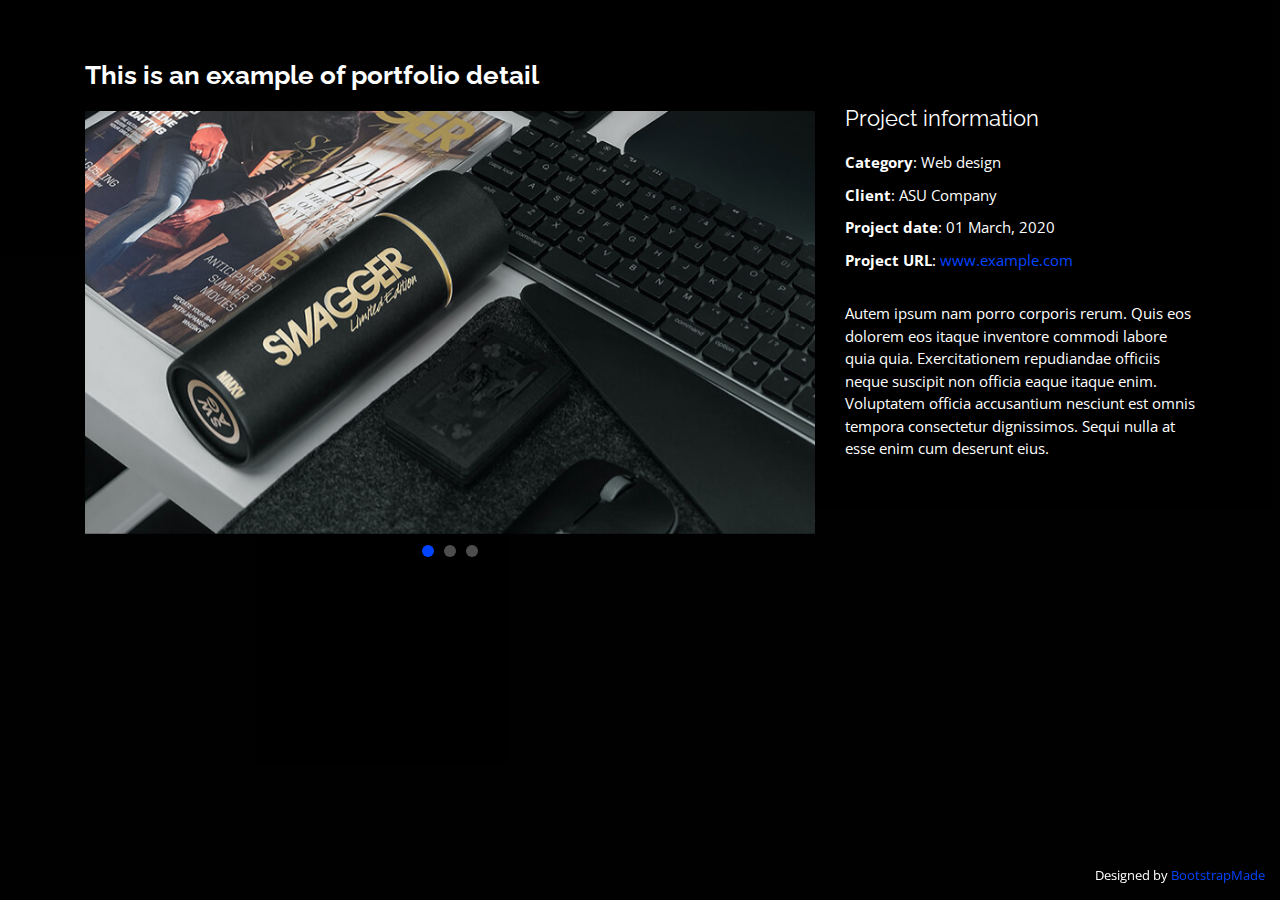
<file: portfolio-details.html>
<!DOCTYPE html>
<html lang="en">

<head>
  <meta charset="utf-8">
  <meta content="width=device-width, initial-scale=1.0" name="viewport">

  <title>Portfolio Details - Personal Bootstrap Template</title>
  <meta content="" name="description">
  <meta content="" name="keywords">

  <!-- Favicons -->
  <link href="assets/img/favicon.png" rel="icon">
  <link href="assets/img/apple-touch-icon.png" rel="apple-touch-icon">

  <!-- Google Fonts -->
  <link href="https://fonts.googleapis.com/css?family=Open+Sans:300,300i,400,400i,600,600i,700,700i|Raleway:300,300i,400,400i,500,500i,600,600i,700,700i|Poppins:300,300i,400,400i,500,500i,600,600i,700,700i" rel="stylesheet">

  <!-- Vendor CSS Files -->
  <link href="assets/vendor/bootstrap/css/bootstrap.min.css" rel="stylesheet">
  <link href="assets/vendor/icofont/icofont.min.css" rel="stylesheet">
  <link href="assets/vendor/remixicon/remixicon.css" rel="stylesheet">
  <link href="assets/vendor/owl.carousel/assets/owl.carousel.min.css" rel="stylesheet">
  <link href="assets/vendor/boxicons/css/boxicons.min.css" rel="stylesheet">
  <link href="assets/vendor/venobox/venobox.css" rel="stylesheet">

  <!-- Template Main CSS File -->
  <link href="assets/css/style.css" rel="stylesheet">

  <!-- =======================================================
  * Template Name: Personal - v2.5.1
  * Template URL: https://bootstrapmade.com/personal-free-resume-bootstrap-template/
  * Author: BootstrapMade.com
  * License: https://bootstrapmade.com/license/
  ======================================================== -->
</head>

<body>

  <main id="main">

    <!-- ======= Portfolio Details ======= -->
    <div id="portfolio-details" class="portfolio-details">
      <div class="container">

        <div class="row">

          <div class="col-lg-8">
            <h2 class="portfolio-title">This is an example of portfolio detail</h2>
            <div class="owl-carousel portfolio-details-carousel">
              <img src="assets/img/portfolio/portfolio-details-1.jpg" class="img-fluid" alt="">
              <img src="assets/img/portfolio/portfolio-details-2.jpg" class="img-fluid" alt="">
              <img src="assets/img/portfolio/portfolio-details-3.jpg" class="img-fluid" alt="">
            </div>
          </div>

          <div class="col-lg-4 portfolio-info">
            <h3>Project information</h3>
            <ul>
              <li><strong>Category</strong>: Web design</li>
              <li><strong>Client</strong>: ASU Company</li>
              <li><strong>Project date</strong>: 01 March, 2020</li>
              <li><strong>Project URL</strong>: <a href="#">www.example.com</a></li>
            </ul>

            <p>
              Autem ipsum nam porro corporis rerum. Quis eos dolorem eos itaque inventore commodi labore quia quia. Exercitationem repudiandae officiis neque suscipit non officia eaque itaque enim. Voluptatem officia accusantium nesciunt est omnis tempora consectetur dignissimos. Sequi nulla at esse enim cum deserunt eius.
            </p>
          </div>

        </div>

      </div>
    </div><!-- End Portfolio Details -->

  </main><!-- End #main -->

  <div class="credits">
    <!-- All the links in the footer should remain intact. -->
    <!-- You can delete the links only if you purchased the pro version. -->
    <!-- Licensing information: https://bootstrapmade.com/license/ -->
    <!-- Purchase the pro version with working PHP/AJAX contact form: https://bootstrapmade.com/personal-free-resume-bootstrap-template/ -->
    Designed by <a href="https://bootstrapmade.com/">BootstrapMade</a>
  </div>

  <!-- Vendor JS Files -->
  <script src="assets/vendor/jquery/jquery.min.js"></script>
  <script src="assets/vendor/bootstrap/js/bootstrap.bundle.min.js"></script>
  <script src="assets/vendor/jquery.easing/jquery.easing.min.js"></script>
  <script src="assets/vendor/php-email-form/validate.js"></script>
  <script src="assets/vendor/waypoints/jquery.waypoints.min.js"></script>
  <script src="assets/vendor/counterup/counterup.min.js"></script>
  <script src="assets/vendor/owl.carousel/owl.carousel.min.js"></script>
  <script src="assets/vendor/isotope-layout/isotope.pkgd.min.js"></script>
  <script src="assets/vendor/venobox/venobox.min.js"></script>

  <!-- Template Main JS File -->
  <script src="assets/js/main.js"></script>

</body>

</html>
</file>
<file: assets/vendor/venobox/venobox.css>
/* ------ venobox.css --------*/
.vbox-overlay *, .vbox-overlay *:before, .vbox-overlay *:after{
    -webkit-backface-visibility: hidden;
    -webkit-box-sizing:border-box;
    -moz-box-sizing:border-box;
    box-sizing:border-box;
}
.vbox-overlay * { 
    -webkit-backface-visibility: visible;
    backface-visibility: visible;
}
.vbox-overlay{
    display: -webkit-flex;
    display: flex;
    -webkit-flex-direction: column;
    flex-direction: column;
    -webkit-justify-content: center;
    justify-content: center;
    -webkit-align-items: center;
    align-items: center;
    position: fixed;
    left: 0;
    top: 0;
    bottom: 0;
    right: 0;
    z-index: 999999;
}

/* ----- navigation ----- */
.vbox-title{
    width: 100%;
    height: 40px;
    float: left;
    text-align: center;
    line-height: 28px;
    font-size: 12px;
    padding: 6px 50px;
    overflow: hidden;
    position: fixed;
    display: none;
    left: 0;
    z-index: 89;
}
.vbox-close{
    cursor: pointer;
    position: fixed;
    top: -1px;
    right: 0;
    width: 50px;
    height: 40px;
    padding: 6px;
    display: block;
    background-position:10px center;
    overflow: hidden;
    font-size: 24px;
    line-height: 1;
    text-align: center;
    z-index: 99;
}
.vbox-left{
    cursor: pointer;
    position: fixed;
    left: 0;
    height: 40px;
    overflow: hidden;
    line-height: 28px;
    font-size: 12px;
    z-index: 99;
    display: flex;
    align-items:center;
}
.vbox-num{
    display: inline-block;
    margin: 6px 0 6px 15px;
}
/* ----- Social share ----- */
.vbox-share{
    line-height: 28px;
    font-size: 12px;
    overflow: hidden;
    position: fixed;
    left: 0;
    z-index: 98;
    display: flex;
    align-items:center;
    justify-content: center;
    width: 100%;
    text-align: center;
}
.vbox-share svg{
    max-height: 28px;
    width: 28px;
    z-index: 10;
    margin-left: 12px;
    margin-top: 6px;
    margin-bottom: 6px;
    vertical-align: middle;
}


/* ----- navigation ARROWS ----- */
.vbox-next, .vbox-prev{
    position: fixed;
    top: 50%;
    margin-top: -15px;
    overflow: hidden;
    cursor: pointer;
    display: block;
    width: 45px;
    height: 45px;
    z-index: 99;
}
.vbox-next span, .vbox-prev span{
    position: relative;
    width: 20px;
    height: 20px;
    border: 2px solid transparent;
    border-top-color: #B6B6B6;
    border-right-color: #B6B6B6;
    text-indent: -100px;
    position: absolute;
    top: 8px;
    display: block;
}
.vbox-prev{
    left: 15px;
}
.vbox-next{
    right: 15px;
}
.vbox-prev span{
    left: 10px;
    -ms-transform: rotate(-135deg);
    -webkit-transform: rotate(-135deg);
    transform: rotate(-135deg);
}
.vbox-next span{
    -ms-transform: rotate(45deg);
    -webkit-transform: rotate(45deg);
    transform: rotate(45deg);
    right: 10px;
}
/* ------- inline window ------ */
.vbox-inline{
    width: 420px;
    height: 315px;
    height: 70vh;
    padding: 10px;
    background: #fff;
    margin: 0 auto;
    overflow: auto;
    text-align: left;
}
/* ------- Video & iFrames window ------ */
.venoframe{
    max-width: 100%;
    width: 100%;
    border: none;
    width: 100%;
    height: 260px;
    height: 70vh;
}
.venoframe.vbvid{
    height: 260px;
}
@media (min-width: 768px) {
    .venoframe, .vbox-inline{
        width: 90%;
        height: 360px;
        height: 70vh;
    }
    .venoframe.vbvid{
        width: 640px;
        height: 360px;
    }
}
@media (min-width: 992px) {
    .venoframe, .vbox-inline{
        max-width: 1200px;
        width: 80%;
        height: 540px;
        height: 70vh;
    }
    .venoframe.vbvid{
        width: 960px;
        height: 540px;
    }
}
/* 
Please do NOT edit this part! 
or at least read this note: http://i.imgur.com/7C0ws9e.gif
*/
.vbox-open{
    overflow: hidden;
}
.vbox-container{
    position: absolute;
    left: 0;
    right: 0;
    top: 0;
    bottom: 0;
    overflow-x: hidden;
    overflow-y: scroll;
    overflow-scrolling: touch;
    -webkit-overflow-scrolling: touch;
    z-index: 20;
    max-height: 100%;

}

.vbox-content{
    text-align: center;
    float: left;
    width: 100%;
    position: relative;
    overflow: hidden;
    padding: 20px 4%;
}
.vbox-container img{
    max-width: 100%;
    height: auto;
}
.vbox-figlio{
    box-shadow: 0 0 12px rgba(0,0,0,0.19), 0 6px 6px rgba(0,0,0,0.23);
    max-width: 100%;
    text-align: initial;
}
img.vbox-figlio{
    -webkit-user-select: none;
-khtml-user-select: none;
-moz-user-select: none;
-o-user-select: none;
user-select: none;
}
.vbox-content.swipe-left{
    margin-left: -200px !important;
}
.vbox-content.swipe-right{
    margin-left: 200px !important;
}
.vbox-animated{
    webkit-transition: margin 300ms ease-out;
    transition: margin 300ms ease-out;
}

/* ---------- preloader ----------
 * SPINKIT 
 * http://tobiasahlin.com/spinkit/
-------------------------------- */
.sk-double-bounce,.sk-rotating-plane{width:40px;height:40px;margin:40px auto}.sk-rotating-plane{background-color:#333;-webkit-animation:sk-rotatePlane 1.2s infinite ease-in-out;animation:sk-rotatePlane 1.2s infinite ease-in-out}@-webkit-keyframes sk-rotatePlane{0%{-webkit-transform:perspective(120px) rotateX(0) rotateY(0);transform:perspective(120px) rotateX(0) rotateY(0)}50%{-webkit-transform:perspective(120px) rotateX(-180.1deg) rotateY(0);transform:perspective(120px) rotateX(-180.1deg) rotateY(0)}100%{-webkit-transform:perspective(120px) rotateX(-180deg) rotateY(-179.9deg);transform:perspective(120px) rotateX(-180deg) rotateY(-179.9deg)}}@keyframes sk-rotatePlane{0%{-webkit-transform:perspective(120px) rotateX(0) rotateY(0);transform:perspective(120px) rotateX(0) rotateY(0)}50%{-webkit-transform:perspective(120px) rotateX(-180.1deg) rotateY(0);transform:perspective(120px) rotateX(-180.1deg) rotateY(0)}100%{-webkit-transform:perspective(120px) rotateX(-180deg) rotateY(-179.9deg);transform:perspective(120px) rotateX(-180deg) rotateY(-179.9deg)}}.sk-double-bounce{position:relative}.sk-double-bounce .sk-child{width:100%;height:100%;border-radius:50%;background-color:#333;opacity:.6;position:absolute;top:0;left:0;-webkit-animation:sk-doubleBounce 2s infinite ease-in-out;animation:sk-doubleBounce 2s infinite ease-in-out}.sk-chasing-dots .sk-child,.sk-spinner-pulse,.sk-three-bounce .sk-child{background-color:#333;border-radius:100%}.sk-double-bounce .sk-double-bounce2{-webkit-animation-delay:-1s;animation-delay:-1s}@-webkit-keyframes sk-doubleBounce{0%,100%{-webkit-transform:scale(0);transform:scale(0)}50%{-webkit-transform:scale(1);transform:scale(1)}}@keyframes sk-doubleBounce{0%,100%{-webkit-transform:scale(0);transform:scale(0)}50%{-webkit-transform:scale(1);transform:scale(1)}}.sk-wave{margin:40px auto;width:50px;height:40px;text-align:center;font-size:10px}.sk-wave .sk-rect{background-color:#333;height:100%;width:6px;display:inline-block;-webkit-animation:sk-waveStretchDelay 1.2s infinite ease-in-out;animation:sk-waveStretchDelay 1.2s infinite ease-in-out}.sk-wave .sk-rect1{-webkit-animation-delay:-1.2s;animation-delay:-1.2s}.sk-wave .sk-rect2{-webkit-animation-delay:-1.1s;animation-delay:-1.1s}.sk-wave .sk-rect3{-webkit-animation-delay:-1s;animation-delay:-1s}.sk-wave .sk-rect4{-webkit-animation-delay:-.9s;animation-delay:-.9s}.sk-wave .sk-rect5{-webkit-animation-delay:-.8s;animation-delay:-.8s}@-webkit-keyframes sk-waveStretchDelay{0%,100%,40%{-webkit-transform:scaleY(.4);transform:scaleY(.4)}20%{-webkit-transform:scaleY(1);transform:scaleY(1)}}@keyframes sk-waveStretchDelay{0%,100%,40%{-webkit-transform:scaleY(.4);transform:scaleY(.4)}20%{-webkit-transform:scaleY(1);transform:scaleY(1)}}.sk-wandering-cubes{margin:40px auto;width:40px;height:40px;position:relative}.sk-wandering-cubes .sk-cube{background-color:#333;width:10px;height:10px;position:absolute;top:0;left:0;-webkit-animation:sk-wanderingCube 1.8s ease-in-out -1.8s infinite both;animation:sk-wanderingCube 1.8s ease-in-out -1.8s infinite both}.sk-chasing-dots,.sk-spinner-pulse{width:40px;height:40px;margin:40px auto}.sk-wandering-cubes .sk-cube2{-webkit-animation-delay:-.9s;animation-delay:-.9s}@-webkit-keyframes sk-wanderingCube{0%{-webkit-transform:rotate(0);transform:rotate(0)}25%{-webkit-transform:translateX(30px) rotate(-90deg) scale(.5);transform:translateX(30px) rotate(-90deg) scale(.5)}50%{-webkit-transform:translateX(30px) translateY(30px) rotate(-179deg);transform:translateX(30px) translateY(30px) rotate(-179deg)}50.1%{-webkit-transform:translateX(30px) translateY(30px) rotate(-180deg);transform:translateX(30px) translateY(30px) rotate(-180deg)}75%{-webkit-transform:translateX(0) translateY(30px) rotate(-270deg) scale(.5);transform:translateX(0) translateY(30px) rotate(-270deg) scale(.5)}100%{-webkit-transform:rotate(-360deg);transform:rotate(-360deg)}}@keyframes sk-wanderingCube{0%{-webkit-transform:rotate(0);transform:rotate(0)}25%{-webkit-transform:translateX(30px) rotate(-90deg) scale(.5);transform:translateX(30px) rotate(-90deg) scale(.5)}50%{-webkit-transform:translateX(30px) translateY(30px) rotate(-179deg);transform:translateX(30px) translateY(30px) rotate(-179deg)}50.1%{-webkit-transform:translateX(30px) translateY(30px) rotate(-180deg);transform:translateX(30px) translateY(30px) rotate(-180deg)}75%{-webkit-transform:translateX(0) translateY(30px) rotate(-270deg) scale(.5);transform:translateX(0) translateY(30px) rotate(-270deg) scale(.5)}100%{-webkit-transform:rotate(-360deg);transform:rotate(-360deg)}}.sk-spinner-pulse{-webkit-animation:sk-pulseScaleOut 1s infinite ease-in-out;animation:sk-pulseScaleOut 1s infinite ease-in-out}@-webkit-keyframes sk-pulseScaleOut{0%{-webkit-transform:scale(0);transform:scale(0)}100%{-webkit-transform:scale(1);transform:scale(1);opacity:0}}@keyframes sk-pulseScaleOut{0%{-webkit-transform:scale(0);transform:scale(0)}100%{-webkit-transform:scale(1);transform:scale(1);opacity:0}}.sk-chasing-dots{position:relative;text-align:center;-webkit-animation:sk-chasingDotsRotate 2s infinite linear;animation:sk-chasingDotsRotate 2s infinite linear}.sk-chasing-dots .sk-child{width:60%;height:60%;display:inline-block;position:absolute;top:0;-webkit-animation:sk-chasingDotsBounce 2s infinite ease-in-out;animation:sk-chasingDotsBounce 2s infinite ease-in-out}.sk-chasing-dots .sk-dot2{top:auto;bottom:0;-webkit-animation-delay:-1s;animation-delay:-1s}@-webkit-keyframes sk-chasingDotsRotate{100%{-webkit-transform:rotate(360deg);transform:rotate(360deg)}}@keyframes sk-chasingDotsRotate{100%{-webkit-transform:rotate(360deg);transform:rotate(360deg)}}@-webkit-keyframes sk-chasingDotsBounce{0%,100%{-webkit-transform:scale(0);transform:scale(0)}50%{-webkit-transform:scale(1);transform:scale(1)}}@keyframes sk-chasingDotsBounce{0%,100%{-webkit-transform:scale(0);transform:scale(0)}50%{-webkit-transform:scale(1);transform:scale(1)}}.sk-three-bounce{margin:40px auto;width:80px;text-align:center}.sk-three-bounce .sk-child{width:20px;height:20px;display:inline-block;-webkit-animation:sk-three-bounce 1.4s ease-in-out 0s infinite both;animation:sk-three-bounce 1.4s ease-in-out 0s infinite both}.sk-circle .sk-child:before,.sk-fading-circle .sk-circle:before{display:block;border-radius:100%;content:'';background-color:#333}.sk-three-bounce .sk-bounce1{-webkit-animation-delay:-.32s;animation-delay:-.32s}.sk-three-bounce .sk-bounce2{-webkit-animation-delay:-.16s;animation-delay:-.16s}@-webkit-keyframes sk-three-bounce{0%,100%,80%{-webkit-transform:scale(0);transform:scale(0)}40%{-webkit-transform:scale(1);transform:scale(1)}}@keyframes sk-three-bounce{0%,100%,80%{-webkit-transform:scale(0);transform:scale(0)}40%{-webkit-transform:scale(1);transform:scale(1)}}.sk-circle{margin:40px auto;width:40px;height:40px;position:relative}.sk-circle .sk-child{width:100%;height:100%;position:absolute;left:0;top:0}.sk-circle .sk-child:before{margin:0 auto;width:15%;height:15%;-webkit-animation:sk-circleBounceDelay 1.2s infinite ease-in-out both;animation:sk-circleBounceDelay 1.2s infinite ease-in-out both}.sk-circle .sk-circle2{-webkit-transform:rotate(30deg);-ms-transform:rotate(30deg);transform:rotate(30deg)}.sk-circle .sk-circle3{-webkit-transform:rotate(60deg);-ms-transform:rotate(60deg);transform:rotate(60deg)}.sk-circle .sk-circle4{-webkit-transform:rotate(90deg);-ms-transform:rotate(90deg);transform:rotate(90deg)}.sk-circle .sk-circle5{-webkit-transform:rotate(120deg);-ms-transform:rotate(120deg);transform:rotate(120deg)}.sk-circle .sk-circle6{-webkit-transform:rotate(150deg);-ms-transform:rotate(150deg);transform:rotate(150deg)}.sk-circle .sk-circle7{-webkit-transform:rotate(180deg);-ms-transform:rotate(180deg);transform:rotate(180deg)}.sk-circle .sk-circle8{-webkit-transform:rotate(210deg);-ms-transform:rotate(210deg);transform:rotate(210deg)}.sk-circle .sk-circle9{-webkit-transform:rotate(240deg);-ms-transform:rotate(240deg);transform:rotate(240deg)}.sk-circle .sk-circle10{-webkit-transform:rotate(270deg);-ms-transform:rotate(270deg);transform:rotate(270deg)}.sk-circle .sk-circle11{-webkit-transform:rotate(300deg);-ms-transform:rotate(300deg);transform:rotate(300deg)}.sk-circle .sk-circle12{-webkit-transform:rotate(330deg);-ms-transform:rotate(330deg);transform:rotate(330deg)}.sk-circle .sk-circle2:before{-webkit-animation-delay:-1.1s;animation-delay:-1.1s}.sk-circle .sk-circle3:before{-webkit-animation-delay:-1s;animation-delay:-1s}.sk-circle .sk-circle4:before{-webkit-animation-delay:-.9s;animation-delay:-.9s}.sk-circle .sk-circle5:before{-webkit-animation-delay:-.8s;animation-delay:-.8s}.sk-circle .sk-circle6:before{-webkit-animation-delay:-.7s;animation-delay:-.7s}.sk-circle .sk-circle7:before{-webkit-animation-delay:-.6s;animation-delay:-.6s}.sk-circle .sk-circle8:before{-webkit-animation-delay:-.5s;animation-delay:-.5s}.sk-circle .sk-circle9:before{-webkit-animation-delay:-.4s;animation-delay:-.4s}.sk-circle .sk-circle10:before{-webkit-animation-delay:-.3s;animation-delay:-.3s}.sk-circle .sk-circle11:before{-webkit-animation-delay:-.2s;animation-delay:-.2s}.sk-circle .sk-circle12:before{-webkit-animation-delay:-.1s;animation-delay:-.1s}@-webkit-keyframes sk-circleBounceDelay{0%,100%,80%{-webkit-transform:scale(0);transform:scale(0)}40%{-webkit-transform:scale(1);transform:scale(1)}}@keyframes sk-circleBounceDelay{0%,100%,80%{-webkit-transform:scale(0);transform:scale(0)}40%{-webkit-transform:scale(1);transform:scale(1)}}.sk-cube-grid{width:40px;height:40px;margin:40px auto}.sk-cube-grid .sk-cube{width:33.33%;height:33.33%;background-color:#333;float:left;-webkit-animation:sk-cubeGridScaleDelay 1.3s infinite ease-in-out;animation:sk-cubeGridScaleDelay 1.3s infinite ease-in-out}.sk-cube-grid .sk-cube1{-webkit-animation-delay:.2s;animation-delay:.2s}.sk-cube-grid .sk-cube2{-webkit-animation-delay:.3s;animation-delay:.3s}.sk-cube-grid .sk-cube3{-webkit-animation-delay:.4s;animation-delay:.4s}.sk-cube-grid .sk-cube4{-webkit-animation-delay:.1s;animation-delay:.1s}.sk-cube-grid .sk-cube5{-webkit-animation-delay:.2s;animation-delay:.2s}.sk-cube-grid .sk-cube6{-webkit-animation-delay:.3s;animation-delay:.3s}.sk-cube-grid .sk-cube7{-webkit-animation-delay:0ms;animation-delay:0ms}.sk-cube-grid .sk-cube8{-webkit-animation-delay:.1s;animation-delay:.1s}.sk-cube-grid .sk-cube9{-webkit-animation-delay:.2s;animation-delay:.2s}@-webkit-keyframes sk-cubeGridScaleDelay{0%,100%,70%{-webkit-transform:scale3D(1,1,1);transform:scale3D(1,1,1)}35%{-webkit-transform:scale3D(0,0,1);transform:scale3D(0,0,1)}}@keyframes sk-cubeGridScaleDelay{0%,100%,70%{-webkit-transform:scale3D(1,1,1);transform:scale3D(1,1,1)}35%{-webkit-transform:scale3D(0,0,1);transform:scale3D(0,0,1)}}.sk-fading-circle{margin:40px auto;width:40px;height:40px;position:relative}.sk-fading-circle .sk-circle{width:100%;height:100%;position:absolute;left:0;top:0}.sk-fading-circle .sk-circle:before{margin:0 auto;width:15%;height:15%;-webkit-animation:sk-circleFadeDelay 1.2s infinite ease-in-out both;animation:sk-circleFadeDelay 1.2s infinite ease-in-out both}.sk-fading-circle .sk-circle2{-webkit-transform:rotate(30deg);-ms-transform:rotate(30deg);transform:rotate(30deg)}.sk-fading-circle .sk-circle3{-webkit-transform:rotate(60deg);-ms-transform:rotate(60deg);transform:rotate(60deg)}.sk-fading-circle .sk-circle4{-webkit-transform:rotate(90deg);-ms-transform:rotate(90deg);transform:rotate(90deg)}.sk-fading-circle .sk-circle5{-webkit-transform:rotate(120deg);-ms-transform:rotate(120deg);transform:rotate(120deg)}.sk-fading-circle .sk-circle6{-webkit-transform:rotate(150deg);-ms-transform:rotate(150deg);transform:rotate(150deg)}.sk-fading-circle .sk-circle7{-webkit-transform:rotate(180deg);-ms-transform:rotate(180deg);transform:rotate(180deg)}.sk-fading-circle .sk-circle8{-webkit-transform:rotate(210deg);-ms-transform:rotate(210deg);transform:rotate(210deg)}.sk-fading-circle .sk-circle9{-webkit-transform:rotate(240deg);-ms-transform:rotate(240deg);transform:rotate(240deg)}.sk-fading-circle .sk-circle10{-webkit-transform:rotate(270deg);-ms-transform:rotate(270deg);transform:rotate(270deg)}.sk-fading-circle .sk-circle11{-webkit-transform:rotate(300deg);-ms-transform:rotate(300deg);transform:rotate(300deg)}.sk-fading-circle .sk-circle12{-webkit-transform:rotate(330deg);-ms-transform:rotate(330deg);transform:rotate(330deg)}.sk-fading-circle .sk-circle2:before{-webkit-animation-delay:-1.1s;animation-delay:-1.1s}.sk-fading-circle .sk-circle3:before{-webkit-animation-delay:-1s;animation-delay:-1s}.sk-fading-circle .sk-circle4:before{-webkit-animation-delay:-.9s;animation-delay:-.9s}.sk-fading-circle .sk-circle5:before{-webkit-animation-delay:-.8s;animation-delay:-.8s}.sk-fading-circle .sk-circle6:before{-webkit-animation-delay:-.7s;animation-delay:-.7s}.sk-fading-circle .sk-circle7:before{-webkit-animation-delay:-.6s;animation-delay:-.6s}.sk-fading-circle .sk-circle8:before{-webkit-animation-delay:-.5s;animation-delay:-.5s}.sk-fading-circle .sk-circle9:before{-webkit-animation-delay:-.4s;animation-delay:-.4s}.sk-fading-circle .sk-circle10:before{-webkit-animation-delay:-.3s;animation-delay:-.3s}.sk-fading-circle .sk-circle11:before{-webkit-animation-delay:-.2s;animation-delay:-.2s}.sk-fading-circle .sk-circle12:before{-webkit-animation-delay:-.1s;animation-delay:-.1s}@-webkit-keyframes sk-circleFadeDelay{0%,100%,39%{opacity:0}40%{opacity:1}}@keyframes sk-circleFadeDelay{0%,100%,39%{opacity:0}40%{opacity:1}}.sk-folding-cube{margin:40px auto;width:40px;height:40px;position:relative;-webkit-transform:rotateZ(45deg);transform:rotateZ(45deg)}.sk-folding-cube .sk-cube{float:left;width:50%;height:50%;position:relative;-webkit-transform:scale(1.1);-ms-transform:scale(1.1);transform:scale(1.1)}.sk-folding-cube .sk-cube:before{content:'';position:absolute;top:0;left:0;width:100%;height:100%;background-color:#333;-webkit-animation:sk-foldCubeAngle 2.4s infinite linear both;animation:sk-foldCubeAngle 2.4s infinite linear both;-webkit-transform-origin:100% 100%;-ms-transform-origin:100% 100%;transform-origin:100% 100%}.sk-folding-cube .sk-cube2{-webkit-transform:scale(1.1) rotateZ(90deg);transform:scale(1.1) rotateZ(90deg)}.sk-folding-cube .sk-cube3{-webkit-transform:scale(1.1) rotateZ(180deg);transform:scale(1.1) rotateZ(180deg)}.sk-folding-cube .sk-cube4{-webkit-transform:scale(1.1) rotateZ(270deg);transform:scale(1.1) rotateZ(270deg)}.sk-folding-cube .sk-cube2:before{-webkit-animation-delay:.3s;animation-delay:.3s}.sk-folding-cube .sk-cube3:before{-webkit-animation-delay:.6s;animation-delay:.6s}.sk-folding-cube .sk-cube4:before{-webkit-animation-delay:.9s;animation-delay:.9s}@-webkit-keyframes sk-foldCubeAngle{0%,10%{-webkit-transform:perspective(140px) rotateX(-180deg);transform:perspective(140px) rotateX(-180deg);opacity:0}25%,75%{-webkit-transform:perspective(140px) rotateX(0);transform:perspective(140px) rotateX(0);opacity:1}100%,90%{-webkit-transform:perspective(140px) rotateY(180deg);transform:perspective(140px) rotateY(180deg);opacity:0}}@keyframes sk-foldCubeAngle{0%,10%{-webkit-transform:perspective(140px) rotateX(-180deg);transform:perspective(140px) rotateX(-180deg);opacity:0}25%,75%{-webkit-transform:perspective(140px) rotateX(0);transform:perspective(140px) rotateX(0);opacity:1}100%,90%{-webkit-transform:perspective(140px) rotateY(180deg);transform:perspective(140px) rotateY(180deg);opacity:0}}
</file>
<file: assets/css/style.css>
/**
* Template Name: Personal - v2.5.1
* Template URL: https://bootstrapmade.com/personal-free-resume-bootstrap-template/
* Author: BootstrapMade.com
* License: https://bootstrapmade.com/license/
*/

/*--------------------------------------------------------------
# General
--------------------------------------------------------------*/
body {
  font-family: "Open Sans", sans-serif;
  background-color: #040404;
  color: #fff;
  position: relative;
  background: transparent;
}

body::before {
  content: "";
  position: fixed;
  background: #040404 url("https://images.hdqwalls.com/wallpapers/code.jpg") top right no-repeat;
/*   background: #040404 url("../img/bg.jpg") top right no-repeat; */
  background-size: cover;
  left: 0;
  right: 0;
  top: 0;
  height: 100vh;
  z-index: -1;
}

@media (min-width: 1024px) {
  body::before {
    background-attachment: fixed;
  }
}

a {
  color: #0044ff;
  /* color: #18d26e; */
}

a:hover {
  color: #0c00b6;
  /* color: #35e888; */
  text-decoration: none;
}

h1, h2, h3, h4, h5, h6 {
  font-family: "Raleway", sans-serif;
}

/*--------------------------------------------------------------
# Header
--------------------------------------------------------------*/
#header {
  transition: ease-in-out 0.3s;
  position: relative;
  height: 100vh;
  display: flex;
  align-items: center;
  z-index: 997;
  overflow-y: auto;
}

#header * {
  transition: ease-in-out 0.3s;
}

#header h1 {
  font-size: 48px;
  margin: 0;
  padding: 0;
  line-height: 1;
  font-weight: 700;
  font-family: "Poppins", sans-serif;
}

#header h1 a, #header h1 a:hover {
  color: #fff;
  line-height: 1;
  display: inline-block;
}

#header h2 {
  font-size: 24px;
  margin-top: 20px;
  color: rgba(255, 255, 255, 0.8);
}

#header h2 span {
  color: #fff;
  border-bottom: 2px solid #0044ff;
  /* border-bottom: 2px solid #18d26e; */
  padding-bottom: 6px;
}

#header img {
  padding: 0;
  margin: 0;
}

#header .social-links {
  margin-top: 40px;
  display: flex;
}

#header .social-links a {
  font-size: 16px;
  display: flex;
  justify-content: center;
  align-items: center;
  background: rgba(255, 255, 255, 0.1);
  color: #fff;
  line-height: 1;
  margin-right: 8px;
  border-radius: 50%;
  width: 40px;
  height: 40px;
}

#header .social-links a:hover {
  background: #0044ff;
  /* background: #18d26e; */
}

@media (max-width: 992px) {
  #header h1 {
    font-size: 36px;
  }
  #header h2 {
    font-size: 20px;
    line-height: 30px;
  }
  #header .social-links {
    margin-top: 15px;
  }
  #header .container {
    display: flex;
    flex-direction: column;
    align-items: center;
  }
}

/*--------------------------------------------------------------
# Navigation Menu
--------------------------------------------------------------*/
/* Desktop Navigation */
.nav-menu {
  margin-top: 35px;
}

.nav-menu ul {
  display: flex;
  margin: 0;
  padding: 0;
  list-style: none;
}

.nav-menu li + li {
  margin-left: 30px;
}

.nav-menu a {
  display: block;
  position: relative;
  color: rgba(255, 255, 255, 0.7);
  font-size: 16px;
  font-family: "Poppins", sans-serif;
  font-weight: 400;
}

.nav-menu a:before {
  content: "";
  position: absolute;
  width: 0;
  height: 2px;
  bottom: -4px;
  left: 0;
  background-color: #0044ff;
  /* background-color: #18d26e; */
  visibility: hidden;
  width: 0px;
  transition: all 0.3s ease-in-out 0s;
}

.nav-menu a:hover:before, .nav-menu li:hover > a:before, .nav-menu .active > a:before {
  visibility: visible;
  width: 25px;
}

.nav-menu a:hover, .nav-menu .active > a, .nav-menu li:hover > a {
  color: #fff;
  text-decoration: none;
}

/* Mobile Navigation */
.mobile-nav-toggle {
  position: fixed;
  right: 15px;
  top: 15px;
  z-index: 9998;
  border: 0;
  background: none;
  font-size: 24px;
  transition: all 0.4s;
  outline: none !important;
  line-height: 1;
  cursor: pointer;
  text-align: right;
}

.mobile-nav-toggle i {
  color: #fff;
}

.mobile-nav {
  position: fixed;
  top: 55px;
  right: 15px;
  bottom: 15px;
  left: 15px;
  z-index: 9999;
  overflow-y: auto;
  background: rgba(0, 0, 0, 0.7);
  transition: ease-in-out 0.2s;
  opacity: 0;
  visibility: hidden;
  border-radius: 10px;
  padding: 10px 0;
  border: 2px solid rgba(255, 255, 255, 0.12);
}

.mobile-nav * {
  margin: 0;
  padding: 0;
  list-style: none;
}

.mobile-nav a {
  display: block;
  position: relative;
  color: #fff;
  padding: 10px 20px;
  font-weight: 500;
  outline: none;
}

.mobile-nav a:hover, .mobile-nav .active > a, .mobile-nav li:hover > a {
  color: #0044ff;
  /* color: #18d26e; */
  text-decoration: none;
}

.mobile-nav-overly {
  width: 100%;
  height: 100%;
  z-index: 9997;
  top: 0;
  left: 0;
  position: fixed;
  background: rgba(9, 9, 9, 0.6);
  overflow: hidden;
  display: none;
  transition: ease-in-out 0.2s;
}

.mobile-nav-active {
  overflow: hidden;
}

.mobile-nav-active .mobile-nav {
  opacity: 1;
  visibility: visible;
}

.mobile-nav-active .mobile-nav-toggle i {
  color: #fff;
}

/* Header Top */
#header.header-top {
  height: 80px;
  position: fixed;
  left: 0;
  top: 0;
  right: 0;
  background: rgba(0, 0, 0, 0.9);
}

#header.header-top .social-links, #header.header-top h2 {
  display: none;
}

#header.header-top h1 {
  margin-right: auto;
  font-size: 36px;
}

#header.header-top .container {
  display: flex;
  align-items: center;
}

#header.header-top .nav-menu {
  margin: 0;
}

@media (max-width: 768px) {
  #header.header-top {
    height: 60px;
  }
  #header.header-top h1 {
    font-size: 26px;
  }
}

/*--------------------------------------------------------------
# Sections General
--------------------------------------------------------------*/
section {
  overflow: hidden;
  position: absolute;
  width: 100%;
  top: 140px;
  bottom: 100%;
  opacity: 0;
  transition: ease-in-out 0.4s;
  z-index: 2;
}

section.section-show {
  top: 100px;
  bottom: auto;
  opacity: 1;
  padding-bottom: 45px;
}

section .container {
  background: rgba(0, 0, 0, 0.9);
  padding: 30px;
}

@media (max-width: 768px) {
  section {
    top: 120px;
  }
  section.section-show {
    top: 80px;
  }
}

.section-title h2 {
  font-size: 14px;
  font-weight: 500;
  padding: 0;
  line-height: 1px;
  margin: 0 0 20px 0;
  letter-spacing: 2px;
  text-transform: uppercase;
  color: #aaaaaa;
  font-family: "Poppins", sans-serif;
}

.section-title h2::after {
  content: "";
  width: 120px;
  height: 1px;
  display: inline-block;
  background: #4c8ceb;
  /* background: #4ceb95; */
  margin: 4px 10px;
}

.section-title p {
  margin: 0;
  margin: -15px 0 15px 0;
  font-size: 36px;
  font-weight: 700;
  text-transform: uppercase;
  font-family: "Poppins", sans-serif;
  color: #fff;
}

/*--------------------------------------------------------------
# About
--------------------------------------------------------------*/
.about-me .content h3 {
  font-weight: 700;
  font-size: 26px;
  color: #0044ff;
  /* color: #18d26e; */
}

.about-me .content ul {
  list-style: none;
  padding: 0;
}

.about-me .content ul li {
  padding-bottom: 10px;
}

.about-me .content ul i {
  font-size: 20px;
  padding-right: 2px;
  color: #0044ff;
  /* color: #18d26e; */
}

.about-me .content p:last-child {
  margin-bottom: 0;
}

/*--------------------------------------------------------------
# Counts
--------------------------------------------------------------*/
.counts {
  padding: 70px 0 60px;
}

.counts .count-box {
  padding: 30px 30px 25px 30px;
  width: 100%;
  position: relative;
  text-align: center;
  background: rgba(255, 255, 255, 0.08);
}

.counts .count-box i {
  position: absolute;
  top: -25px;
  left: 50%;
  transform: translateX(-50%);
  font-size: 24px;
  background: rgba(255, 255, 255, 0.1);
  padding: 12px;
  color: #0044ff;
  /* color: #18d26e; */
  border-radius: 50px;
}

.counts .count-box span {
  font-size: 36px;
  display: block;
  font-weight: 600;
  color: #fff;
}

.counts .count-box p {
  padding: 0;
  margin: 0;
  font-family: "Raleway", sans-serif;
  font-size: 14px;
}

/*--------------------------------------------------------------
# Skills
--------------------------------------------------------------*/
.skills .progress {
  height: 50px;
  display: block;
  background: none;
}

.skills .progress .skill {
  padding: 10px 0;
  margin: 0 0 6px 0;
  text-transform: uppercase;
  display: block;
  font-weight: 600;
  font-family: "Poppins", sans-serif;
  color: #fff;
}

.skills .progress .skill .val {
  float: right;
  font-style: normal;
}

.skills .progress-bar-wrap {
  background: rgba(255, 255, 255, 0.15);
}

.skills .progress-bar {
  width: 1px;
  height: 10px;
  transition: .9s;
  background-color: #0044ff;
  /* background-color: #18d26e; */
}

/*--------------------------------------------------------------
# Interests
--------------------------------------------------------------*/
.interests .icon-box {
  display: flex;
  align-items: center;
  padding: 20px;
  background: rgba(255, 255, 255, 0.08);
  transition: ease-in-out 0.3s;
}

.interests .icon-box i {
  font-size: 32px;
  padding-right: 10px;
  line-height: 1;
}

.interests .icon-box h3 {
  font-weight: 700;
  margin: 0;
  padding: 0;
  line-height: 1;
  font-size: 16px;
  color: #fff;
}

.interests .icon-box:hover {
  background: rgba(255, 255, 255, 0.12);
}

/*--------------------------------------------------------------
# Testimonials
--------------------------------------------------------------*/
.testimonials .testimonial-item {
  box-sizing: content-box;
  min-height: 320px;
}

.testimonials .testimonial-item .testimonial-img {
  width: 90px;
  border-radius: 50%;
  margin: -40px 0 0 40px;
  position: relative;
  z-index: 2;
  border: 6px solid rgba(255, 255, 255, 0.12);
}

.testimonials .testimonial-item h3 {
  font-size: 18px;
  font-weight: bold;
  margin: 10px 0 5px 45px;
  color: #fff;
}

.testimonials .testimonial-item h4 {
  font-size: 14px;
  color: #999;
  margin: 0 0 0 45px;
}

.testimonials .testimonial-item .quote-icon-left, .testimonials .testimonial-item .quote-icon-right {
  color: rgba(255, 255, 255, 0.25);
  font-size: 26px;
}

.testimonials .testimonial-item .quote-icon-left {
  display: inline-block;
  left: -5px;
  position: relative;
}

.testimonials .testimonial-item .quote-icon-right {
  display: inline-block;
  right: -5px;
  position: relative;
  top: 10px;
}

.testimonials .testimonial-item p {
  font-style: italic;
  margin: 0 15px 0 15px;
  padding: 20px 20px 60px 20px;
  background: rgba(255, 255, 255, 0.1);
  position: relative;
  border-radius: 6px;
  position: relative;
  z-index: 1;
}

.testimonials .owl-nav, .testimonials .owl-dots {
  margin-top: 5px;
  text-align: center;
}

.testimonials .owl-dot {
  display: inline-block;
  margin: 0 5px;
  width: 12px;
  height: 12px;
  border-radius: 50%;
  background-color: rgba(255, 255, 255, 0.3) !important;
}

.testimonials .owl-dot.active {
  background-color: #0044ff !important;
  /* background-color: #18d26e !important; */
}

@media (max-width: 767px) {
  .testimonials {
    margin: 30px 10px;
  }
}

/*--------------------------------------------------------------
# Resume
--------------------------------------------------------------*/
.resume .resume-title {
  font-size: 26px;
  font-weight: 700;
  margin-top: 20px;
  margin-bottom: 20px;
  color: #fff;
}

.resume .resume-item {
  padding: 0 0 20px 20px;
  margin-top: -2px;
  border-left: 2px solid rgba(255, 255, 255, 0.2);
  position: relative;
}

.resume .resume-item h4 {
  line-height: 18px;
  font-size: 18px;
  font-weight: 600;
  text-transform: uppercase;
  font-family: "Poppins", sans-serif;
  color: #0044ff;
  /* color: #18d26e; */
  margin-bottom: 10px;
}

.resume .resume-item h5 {
  font-size: 16px;
  background: rgba(255, 255, 255, 0.15);
  padding: 5px 15px;
  display: inline-block;
  font-weight: 600;
  margin-bottom: 10px;
}

.resume .resume-item ul {
  padding-left: 20px;
}

.resume .resume-item ul li {
  padding-bottom: 10px;
}

.resume .resume-item:last-child {
  padding-bottom: 0;
}

.resume .resume-item::before {
  content: "";
  position: absolute;
  width: 16px;
  height: 16px;
  border-radius: 50px;
  left: -9px;
  top: 0;
  background: #0044ff;
  /* background: #18d26e; */
  border: 2px solid #0044ff;
  /* border: 2px solid #18d26e; */
}

/*--------------------------------------------------------------
# Services
--------------------------------------------------------------*/
.services .icon-box {
  text-align: center;
  background: rgba(204, 204, 204, 0.1);
  padding: 80px 20px;
  transition: all ease-in-out 0.3s;
}

.services .icon-box .icon {
  margin: 0 auto;
  width: 64px;
  height: 64px;
  background: #0044ff;
  /* background: #18d26e; */
  border-radius: 5px;
  transition: all .3s ease-out 0s;
  display: flex;
  align-items: center;
  justify-content: center;
  margin-bottom: 20px;
  transform-style: preserve-3d;
}

.services .icon-box .icon i {
  color: #fff;
  font-size: 28px;
}

.services .icon-box .icon::before {
  position: absolute;
  content: '';
  left: -8px;
  top: -8px;
  height: 100%;
  width: 100%;
  background: rgba(255, 255, 255, 0.15);
  border-radius: 5px;
  transition: all .3s ease-out 0s;
  transform: translateZ(-1px);
}

.services .icon-box h4 {
  font-weight: 700;
  margin-bottom: 15px;
  font-size: 24px;
}

.services .icon-box h4 a {
  color: #fff;
}

.services .icon-box p {
  line-height: 24px;
  font-size: 14px;
  margin-bottom: 0;
}

.services .icon-box:hover {
  background: #0044ff;
  /* background: #18d26e; */
  border-color: #0044ff;
  /* border-color: #18d26e; */
}

.services .icon-box:hover .icon {
  background: #fff;
}

.services .icon-box:hover .icon i {
  color: #0044ff;
  /* color: #18d26e; */
}

.services .icon-box:hover .icon::before {
  background: #0c00b6;
  /* background: #35e888; */
}

.services .icon-box:hover h4 a, .services .icon-box:hover p {
  color: #fff;
}

/*--------------------------------------------------------------
# Portfolio
--------------------------------------------------------------*/
.portfolio .portfolio-item {
  margin-bottom: 30px;
}

.portfolio #portfolio-flters {
  padding: 0;
  margin: 0 auto 15px auto;
  list-style: none;
  text-align: center;
  border-radius: 50px;
  padding: 2px 15px;
}

.portfolio #portfolio-flters li {
  cursor: pointer;
  display: inline-block;
  padding: 8px 16px 10px 16px;
  font-size: 14px;
  font-weight: 600;
  line-height: 1;
  text-transform: uppercase;
  color: #fff;
  background: rgba(255, 255, 255, 0.1);
  margin: 0 3px 10px 3px;
  transition: all 0.3s ease-in-out;
  border-radius: 4px;
}

.portfolio #portfolio-flters li:hover, .portfolio #portfolio-flters li.filter-active {
  background: #0044ff;
  /* background: #18d26e; */
}

.portfolio #portfolio-flters li:last-child {
  margin-right: 0;
}

.portfolio .portfolio-wrap {
  transition: 0.3s;
  position: relative;
  overflow: hidden;
  z-index: 1;
  background: rgba(0, 0, 0, 0.6);
}

.portfolio .portfolio-wrap::before {
  content: "";
  background: rgba(0, 0, 0, 0.6);
  position: absolute;
  left: 30px;
  right: 30px;
  top: 30px;
  bottom: 30px;
  transition: all ease-in-out 0.3s;
  z-index: 2;
  opacity: 0;
}

.portfolio .portfolio-wrap .portfolio-info {
  opacity: 0;
  position: absolute;
  top: 0;
  left: 0;
  right: 0;
  bottom: 0;
  text-align: center;
  z-index: 3;
  transition: all ease-in-out 0.3s;
  display: flex;
  flex-direction: column;
  justify-content: center;
  align-items: center;
}

.portfolio .portfolio-wrap .portfolio-info::before {
  display: block;
  content: "";
  width: 48px;
  height: 48px;
  position: absolute;
  top: 35px;
  left: 35px;
  border-top: 3px solid #fff;
  border-left: 3px solid #fff;
  transition: all 0.5s ease 0s;
  z-index: 9994;
}

.portfolio .portfolio-wrap .portfolio-info::after {
  display: block;
  content: "";
  width: 48px;
  height: 48px;
  position: absolute;
  bottom: 35px;
  right: 35px;
  border-bottom: 3px solid #fff;
  border-right: 3px solid #fff;
  transition: all 0.5s ease 0s;
  z-index: 9994;
}

.portfolio .portfolio-wrap .portfolio-info h4 {
  font-size: 20px;
  color: #fff;
  font-weight: 600;
}

.portfolio .portfolio-wrap .portfolio-info p {
  color: #ffffff;
  font-size: 14px;
  text-transform: uppercase;
  padding: 0;
  margin: 0;
}

.portfolio .portfolio-wrap .portfolio-links {
  text-align: center;
  z-index: 4;
}

.portfolio .portfolio-wrap .portfolio-links a {
  color: #fff;
  margin: 0 2px;
  font-size: 28px;
  display: inline-block;
  transition: 0.3s;
}

.portfolio .portfolio-wrap .portfolio-links a:hover {
  color: #63eda3;
}

.portfolio .portfolio-wrap:hover::before {
  top: 0;
  left: 0;
  right: 0;
  bottom: 0;
  opacity: 1;
}

.portfolio .portfolio-wrap:hover .portfolio-info {
  opacity: 1;
}

.portfolio .portfolio-wrap:hover .portfolio-info::before {
  top: 15px;
  left: 15px;
}

.portfolio .portfolio-wrap:hover .portfolio-info::after {
  bottom: 15px;
  right: 15px;
}

/*--------------------------------------------------------------
# Contact
--------------------------------------------------------------*/
.contact .info-box {
  color: #444444;
  padding: 20px;
  width: 100%;
  background: rgba(255, 255, 255, 0.08);
}

.contact .info-box i.bx {
  font-size: 24px;
  color: #0044ff;
  /* color: #18d26e; */
  border-radius: 50%;
  padding: 14px;
  float: left;
  background: rgba(255, 255, 255, 0.1);
}

.contact .info-box h3 {
  font-size: 20px;
  color: rgba(255, 255, 255, 0.5);
  font-weight: 700;
  margin: 10px 0 8px 68px;
}

.contact .info-box p {
  padding: 0;
  color: #fff;
  line-height: 24px;
  font-size: 14px;
  margin: 0 0 0 68px;
}

.contact .info-box .social-links {
  margin: 5px 0 0 68px;
  display: flex;
}

.contact .info-box .social-links a {
  font-size: 18px;
  display: inline-block;
  color: #fff;
  line-height: 1;
  margin-right: 12px;
  transition: 0.3s;
}

.contact .info-box .social-links a:hover {
  color: #0044ff;
  /* color: #18d26e; */
}

.contact .php-email-form {
  padding: 30px;
  background: rgba(255, 255, 255, 0.08);
}

.contact .php-email-form .validate {
  display: none;
  color: red;
  margin: 0 0 15px 0;
  font-weight: 400;
  font-size: 13px;
}

.contact .php-email-form .error-message {
  display: none;
  background: rgba(255, 255, 255, 0.08);
  background: #ed3c0d;
  text-align: left;
  padding: 15px;
  font-weight: 600;
}

.contact .php-email-form .error-message br + br {
  margin-top: 25px;
}

.contact .php-email-form .sent-message {
  display: none;
  background: rgba(255, 255, 255, 0.08);
  background: #0044ff;
  /* background: #18d26e; */
  text-align: center;
  padding: 15px;
  font-weight: 600;
}

.contact .php-email-form .loading {
  display: none;
  background: rgba(255, 255, 255, 0.08);
  text-align: center;
  padding: 15px;
}

.contact .php-email-form .loading:before {
  content: "";
  display: inline-block;
  border-radius: 50%;
  width: 24px;
  height: 24px;
  margin: 0 10px -6px 0;
  border: 3px solid #0044ff;
  /* border: 3px solid #18d26e; */
  border-top-color: #eee;
  -webkit-animation: animate-loading 1s linear infinite;
  animation: animate-loading 1s linear infinite;
}

.contact .php-email-form input, .contact .php-email-form textarea {
  border-radius: 0;
  box-shadow: none;
  font-size: 14px;
  background: rgba(255, 255, 255, 0.08);
  border: 0;
  transition: 0.3s;
  color: #fff;
}

.contact .php-email-form input:focus, .contact .php-email-form textarea:focus {
  background-color: rgba(255, 255, 255, 0.11);
}

.contact .php-email-form input::-webkit-input-placeholder, .contact .php-email-form textarea::-webkit-input-placeholder {
  color: rgba(255, 255, 255, 0.3);
  opacity: 1;
}

.contact .php-email-form input::-moz-placeholder, .contact .php-email-form textarea::-moz-placeholder {
  color: rgba(255, 255, 255, 0.3);
  opacity: 1;
}

.contact .php-email-form input:-ms-input-placeholder, .contact .php-email-form textarea:-ms-input-placeholder {
  color: rgba(255, 255, 255, 0.3);
  opacity: 1;
}

.contact .php-email-form input::-ms-input-placeholder, .contact .php-email-form textarea::-ms-input-placeholder {
  color: rgba(255, 255, 255, 0.3);
  opacity: 1;
}

.contact .php-email-form input::placeholder, .contact .php-email-form textarea::placeholder {
  color: rgba(255, 255, 255, 0.3);
  opacity: 1;
}

.contact .php-email-form input {
  padding: 20px 15px;
}

.contact .php-email-form textarea {
  padding: 12px 15px;
}

.contact .php-email-form button[type="submit"] {
  background: #0044ff;
  /* background: #18d26e; */
  border: 0;
  padding: 10px 30px;
  color: #fff;
  transition: 0.4s;
  border-radius: 4px;
}

.contact .php-email-form button[type="submit"]:hover {
  background: #15bb62;
}

@-webkit-keyframes animate-loading {
  0% {
    transform: rotate(0deg);
  }
  100% {
    transform: rotate(360deg);
  }
}

@keyframes animate-loading {
  0% {
    transform: rotate(0deg);
  }
  100% {
    transform: rotate(360deg);
  }
}

/*--------------------------------------------------------------
# Portfolio Details
--------------------------------------------------------------*/
.portfolio-details {
  padding-top: 40px;
  background: rgba(0, 0, 0, 0.8);
  position: fixed;
  left: 0;
  right: 0;
  top: 0;
  bottom: 0;
  overflow-y: auto;
}

.portfolio-details .container {
  padding-top: 20px;
  padding-bottom: 40px;
}

.portfolio-details .portfolio-title {
  font-size: 26px;
  font-weight: 700;
  margin-bottom: 20px;
}

.portfolio-details .portfolio-details-carousel .owl-nav, .portfolio-details .portfolio-details-carousel .owl-dots {
  margin-top: 5px;
  text-align: center;
}

.portfolio-details .portfolio-details-carousel .owl-dot {
  display: inline-block;
  margin: 0 5px;
  width: 12px;
  height: 12px;
  border-radius: 50%;
  background-color: rgba(255, 255, 255, 0.3) !important;
}

.portfolio-details .portfolio-details-carousel .owl-dot.active {
  background-color: #0044ff !important;
  /* background-color: #18d26e !important; */
}

.portfolio-details .portfolio-info {
  padding-top: 45px;
}

.portfolio-details .portfolio-info h3 {
  font-size: 22px;
  font-weight: 400;
  margin-bottom: 20px;
}

.portfolio-details .portfolio-info ul {
  list-style: none;
  padding: 0;
  font-size: 15px;
}

.portfolio-details .portfolio-info ul li + li {
  margin-top: 10px;
}

.portfolio-details .portfolio-info p {
  font-size: 15px;
  padding: 15px 0 0 0;
}

@media (max-width: 992px) {
  .portfolio-details .portfolio-info {
    padding-top: 20px;
  }
}

/*--------------------------------------------------------------
# Credits
--------------------------------------------------------------*/
.credits {
  position: fixed;
  right: 0;
  left: 0;
  bottom: 0;
  padding: 15px;
  text-align: right;
  font-size: 13px;
  color: #fff;
  z-index: 999999;
}

@media (max-width: 992px) {
  .credits {
    text-align: center;
    padding: 10px;
    background: rgba(0, 0, 0, 0.8);
  }
}

.credits a {
  color: #0044ff;
  /* color: #18d26e; */
  transition: 0.3s;
}

.credits a:hover {
  color: #fff;
}
</file>
